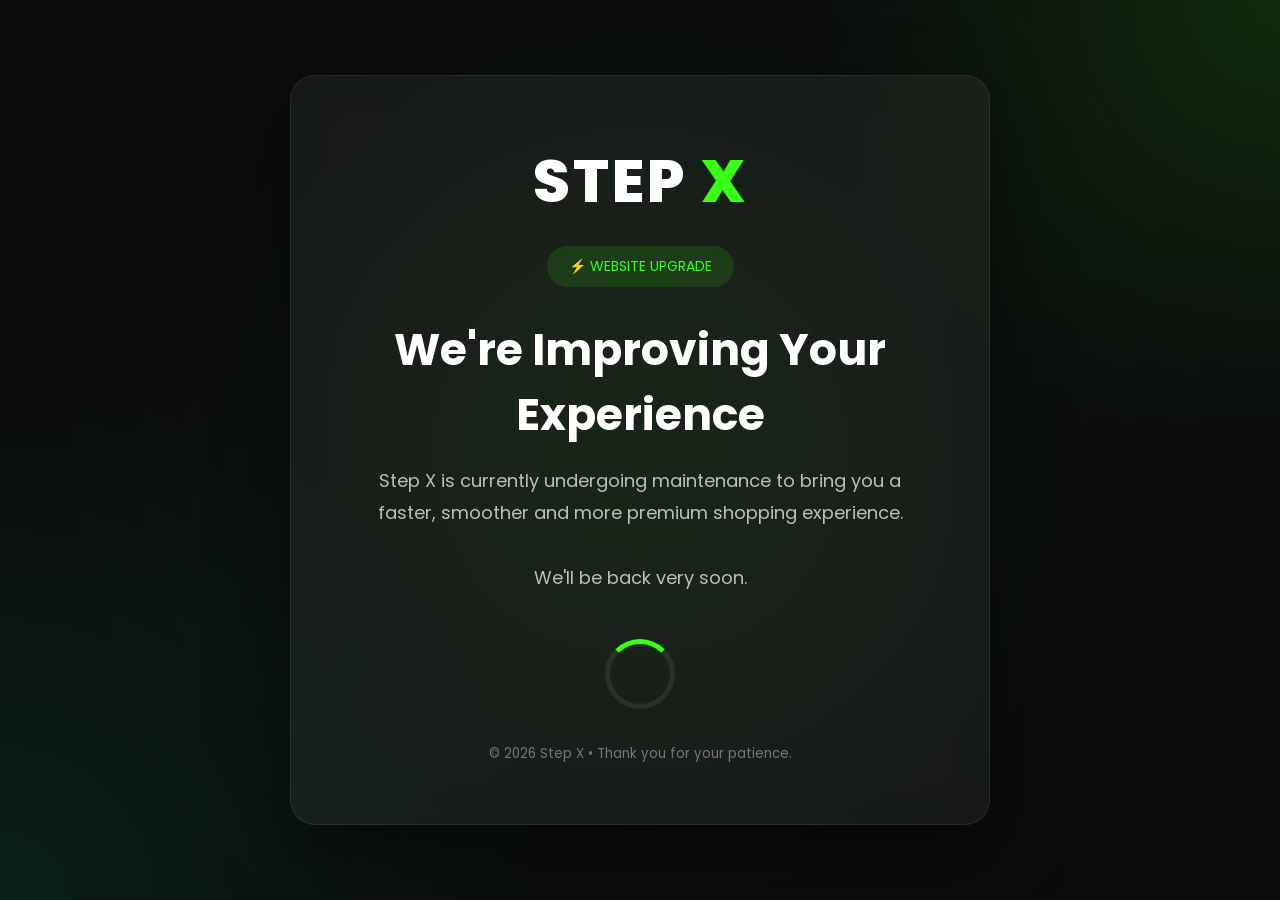
<file: index.html>
<!DOCTYPE html>
<html lang="en">
<head>
<meta charset="UTF-8">
<meta name="viewport" content="width=device-width, initial-scale=1.0">

<title>Step X | Under Maintenance</title>

<link href="https://fonts.googleapis.com/css2?family=Poppins:wght@300;400;600;700;800&display=swap" rel="stylesheet">

<style>

*{
margin:0;
padding:0;
box-sizing:border-box;
}

body{

font-family:Poppins,sans-serif;
background:
radial-gradient(circle at top right,#39ff1420,transparent 30%),
radial-gradient(circle at bottom left,#00ff8815,transparent 35%),
#0b0b0d;

color:white;

display:flex;
justify-content:center;
align-items:center;

height:100vh;
overflow:hidden;

}

.glow{

position:absolute;

width:450px;
height:450px;

background:#39ff14;

filter:blur(180px);

opacity:.15;

border-radius:50%;

animation:pulse 6s infinite ease-in-out;

}

.card{

position:relative;

z-index:2;

text-align:center;

padding:60px;

max-width:700px;

background:rgba(255,255,255,.05);

border:1px solid rgba(255,255,255,.08);

backdrop-filter:blur(20px);

border-radius:25px;

box-shadow:0 30px 80px rgba(0,0,0,.45);

}

.logo{

font-size:60px;
font-weight:800;
letter-spacing:3px;

}

.logo span{

color:#39ff14;

}

.tag{

display:inline-block;

margin-top:20px;

padding:10px 22px;

background:#39ff1420;

border-radius:50px;

color:#39ff14;

font-size:14px;

}

h1{

margin-top:30px;

font-size:44px;

}

p{

margin-top:18px;

line-height:1.8;

font-size:18px;

color:#bdbdbd;

}

.loader{

margin:45px auto 0;

width:70px;
height:70px;

border:5px solid rgba(255,255,255,.08);

border-top:5px solid #39ff14;

border-radius:50%;

animation:spin 1s linear infinite;

}

small{

display:block;

margin-top:35px;

color:#777;

}

@keyframes spin{

to{

transform:rotate(360deg);

}

}

@keyframes pulse{

50%{

transform:scale(1.15);

opacity:.25;

}

}

</style>

</head>

<body>

<div class="glow"></div>

<div class="card">

<div class="logo">
STEP <span>X</span>
</div>

<div class="tag">
⚡ WEBSITE UPGRADE
</div>

<h1>We're Improving Your Experience</h1>

<p>

Step X is currently undergoing maintenance to bring you
a faster, smoother and more premium shopping experience.

<br><br>

We'll be back very soon.

</p>

<div class="loader"></div>

<small>

© 2026 Step X • Thank you for your patience.

</small>

</div>

</body>

</html>
</file>
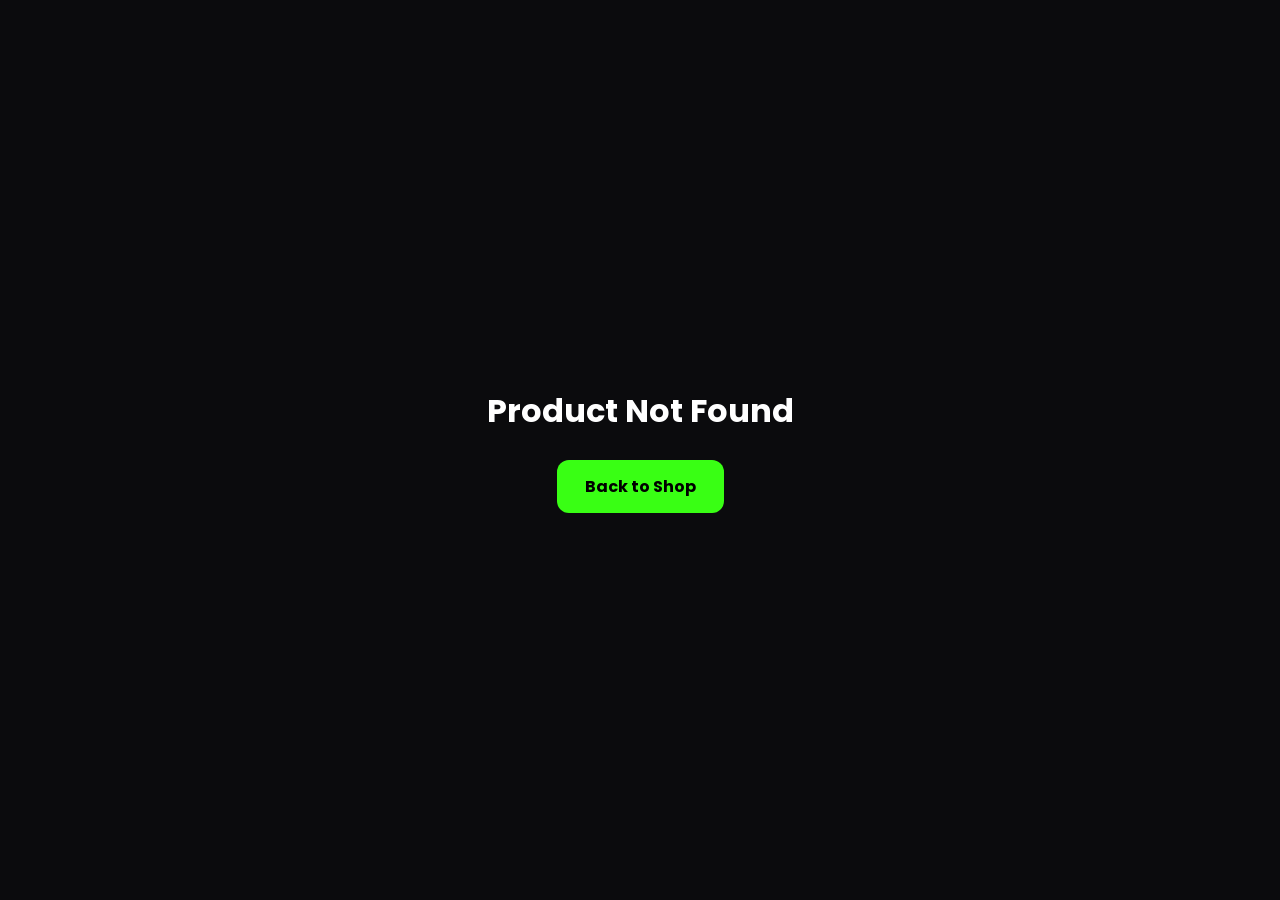
<file: product.html>
<!DOCTYPE html>
<html lang="en">

<head>

<meta charset="UTF-8">

<meta name="viewport" content="width=device-width,initial-scale=1.0">

<title>Step X | Product Details</title>

<link rel="icon" type="image/png" href="favicon.png">

<link href="https://fonts.googleapis.com/css2?family=Poppins:wght@300;400;500;600;700&display=swap" rel="stylesheet">

<style>

:root{

--primary:#39ff14;
--secondary:#121212;
--accent:#ff6b4a;
--light:#1b1b1b;
--text:#ffffff;
--muted:#9ca3af;
--radius:18px;

}

*{

margin:0;
padding:0;
box-sizing:border-box;
font-family:Poppins,sans-serif;

}

body{

background:
radial-gradient(circle at top right,rgba(57,255,20,.05),transparent 35%),
radial-gradient(circle at bottom left,rgba(255,107,74,.05),transparent 35%),
#0b0b0d;

color:white;

overflow-x:hidden;

}

a{

text-decoration:none;
color:inherit;

}

header{

position:sticky;

top:0;

z-index:999;

background:rgba(15,15,15,.75);

backdrop-filter:blur(14px);

border-bottom:1px solid rgba(255,255,255,.06);

}

nav{

max-width:1300px;

margin:auto;

padding:18px 30px;

display:flex;

align-items:center;

justify-content:space-between;

}

.logo{

font-size:30px;

font-weight:700;

display:flex;

align-items:center;

gap:10px;

}

.logo span{

color:var(--primary);

}

.backBtn{

padding:12px 24px;

background:var(--primary);

border-radius:50px;

color:#111;

font-weight:600;

transition:.3s;

}

.backBtn:hover{

transform:translateY(-2px);

}

.wrapper{

max-width:1350px;

margin:auto;

padding:60px 25px;

display:grid;

grid-template-columns:110px 1fr 1fr;

gap:45px;

}

.gallery{

display:flex;

flex-direction:column;

gap:18px;

}

.thumb{

height:95px;

border-radius:16px;

overflow:hidden;

background:#181818;

cursor:pointer;

border:2px solid transparent;

transition:.3s;

}

.thumb:hover{

border-color:var(--primary);

}

.thumb img{

width:100%;

height:100%;

object-fit:cover;

}

.preview{
    background:#181818;
    border-radius:25px;
    display:flex;
    align-items:center;
    justify-content:center;
    padding:20px;
    height:fit-content;
}

.preview img{
    width:100%;
    height:520px;
    object-fit:cover;
    transition:.35s;
    cursor:zoom-in;
}

.preview img:hover{

transform:scale(1.08);

}

.info{

display:flex;

flex-direction:column;

}

.badge{

display:inline-block;

padding:8px 18px;

background:var(--primary);

color:#111;

font-size:13px;

font-weight:700;

border-radius:30px;

width:max-content;

margin-bottom:20px;

}

.title{

font-size:48px;

font-weight:700;

line-height:1.2;

margin-bottom:15px;

}

.rating{

display:flex;

align-items:center;

gap:10px;

margin-bottom:20px;

}

.rating .star{

color:gold;

font-size:20px;

}

.price{

font-size:46px;

font-weight:700;

color:var(--primary);

margin-bottom:5px;

}

.oldPrice{

color:#888;

font-size:22px;

text-decoration:line-through;

margin-left:15px;

}

.discount{

margin-left:15px;

font-size:22px;

font-weight:700;

color:var(--accent);

}

.desc{

margin-top:25px;

line-height:1.9;

color:#bdbdbd;

font-size:17px;

}

.features{

margin-top:35px;

display:grid;

grid-template-columns:repeat(2,1fr);

gap:15px;

}

.feature{

background:#181818;

padding:18px;

border-radius:16px;

}

.feature h3{

font-size:17px;

margin-bottom:8px;

}

.feature p{

color:#999;

font-size:14px;

}
  .sizeTitle{

margin-top:40px;

margin-bottom:15px;

font-size:18px;

font-weight:600;

}

.sizes{

display:flex;

gap:15px;

flex-wrap:wrap;

}

.size{

width:60px;

height:60px;

background:#181818;

border:2px solid rgba(255,255,255,.08);

display:flex;

align-items:center;

justify-content:center;

border-radius:14px;

cursor:pointer;

transition:.3s;

font-weight:600;

}

.size:hover,
.size.active{

background:var(--primary);

color:#111;

border-color:var(--primary);

}

.buttons{

margin-top:35px;

display:flex;

gap:18px;

}

.buyBtn{

flex:1;

padding:18px;

border:none;

border-radius:16px;

background:var(--primary);

color:#111;

font-size:18px;

font-weight:700;

cursor:pointer;

transition:.3s;

}

.buyBtn:hover{

transform:translateY(-4px);

}

.cartBtn{

flex:1;

padding:18px;

border-radius:16px;

border:2px solid var(--primary);

background:transparent;

color:var(--primary);

font-size:18px;

font-weight:700;

cursor:pointer;

transition:.3s;

}

.cartBtn:hover{

background:var(--primary);

color:#111;

}

.delivery{

margin-top:35px;

background:#181818;

padding:22px;

border-radius:18px;

line-height:2;

color:#bbb;

}

.delivery b{

color:var(--primary);

}

.related{

max-width:1350px;

margin:auto;

padding:40px 25px 90px;

}

.related h2{

font-size:34px;

margin-bottom:35px;

}

.relatedGrid{

display:grid;

grid-template-columns:repeat(auto-fit,minmax(260px,1fr));

gap:25px;

}

.relatedCard{

background:#181818;

border-radius:18px;

overflow:hidden;

cursor:pointer;

transition:.35s;

}

.relatedCard:hover{

transform:translateY(-8px);

box-shadow:0 20px 45px rgba(0,0,0,.4);

}

.relatedCard img{

width:100%;

height:240px;

object-fit:cover;

}

.relatedInfo{

padding:18px;

}

.relatedInfo h3{

font-size:18px;

margin-bottom:8px;

}

.relatedInfo p{

font-size:22px;

font-weight:700;

color:var(--primary);

}

footer{

margin-top:60px;

padding:40px;

text-align:center;

border-top:1px solid rgba(255,255,255,.08);

color:#777;

}

@media(max-width:1100px){

.wrapper{

grid-template-columns:1fr;

}

.gallery{

flex-direction:row;

flex-wrap:wrap;

justify-content:center;

}

.preview{

min-height:420px;

}

}

@media(max-width:768px){

nav{

padding:16px;

}

.logo{

font-size:24px;

}

.wrapper{

padding:25px 18px;

}

.title{

font-size:34px;

}

.price{

font-size:34px;

}

.features{

grid-template-columns:1fr;

}

.buttons{

flex-direction:column;

}

.related h2{

font-size:28px;

}

}

</style>

</head>
  <body>

<header>
<nav>

<div class="logo">
Step <span>X</span>
</div>

<a href="index.html" class="backBtn">← Back to Shop</a>

</nav>
</header>

<div class="wrapper">

<div class="gallery" id="thumbs">

</div>

<div class="preview">

<img id="mainImage" src="" alt="Product">

</div>

<div class="info">

<div class="badge" id="badge">
Best Seller
</div>

<h1 class="title" id="title">
Loading...
</h1>

<div class="rating">

<div class="star">
★★★★★
</div>

<span>4.8 (2,540 Reviews)</span>

</div>

<div>

<span class="price" id="price">
₹0
</span>

<span class="oldPrice" id="oldPrice">
</span>

<span class="discount" id="discount">
</span>

</div>

<p class="desc" id="desc">
Loading...
</p>

<div class="features">

<div class="feature">

<h3>Premium Quality</h3>

<p>Comfortable all day wear.</p>

</div>

<div class="feature">

<h3>Free Shipping</h3>

<p>Across India.</p>

</div>

<div class="feature">

<h3>Easy Returns</h3>

<p>7 Days replacement.</p>

</div>

<div class="feature">

<h3>Secure Payment</h3>

<p>100% Safe Checkout.</p>

</div>

</div>

<h3 class="sizeTitle">
Select Size
</h3>

<div class="sizes">

<div class="size active">6</div>

<div class="size">7</div>

<div class="size">8</div>

<div class="size">9</div>

<div class="size">10</div>

</div>

<div class="buttons">

<button class="buyBtn">

Buy Now

</button>

<button class="cartBtn" id="addCartBtn">

Add to Cart

</button>

</div>

<div class="delivery">

<b>Delivery:</b> 2-5 Business Days
<br><br>

<b>Cash on Delivery:</b> Available

<br><br>

<b>Warranty:</b> 30 Days

</div>

</div>

</div>

<section class="related">

<h2>Related Products</h2>

<div class="relatedGrid" id="relatedProducts">

</div>

</section>

<footer>

© 2026 Step X. All Rights Reserved.

</footer>

<script>
  // ================================
// STEP X PRODUCT PAGE (PART 4A)
// ================================

// IMPORTANT:
const products = [
      { id: 1,category: "men",name: "Cloud Slide", desc: "Ultra-soft cushioned slides", price: 319, oldPrice: 350, img: "https://plus.unsplash.com/premium_vector-1756045319838-d5e607ca2ce9?q=80&w=735&auto=format&fit=crop&ixlib=rb-4.1.0&ixid=M3wxMjA3fDB8MHxwaG90by1wYWdlfHx8fGVufDB8fHx8fA%3D%3D", badge: "Best Seller" },
      { id: 2,category: "men",name: "Cork Classic", desc: "Natural cork footbed, leather straps", price: 236, oldPrice: 345, img: "https://plus.unsplash.com/premium_vector-1756045319838-d5e607ca2ce9?q=80&w=735&auto=format&fit=crop&ixlib=rb-4.1.0&ixid=M3wxMjA3fDB8MHxwaG90by1wYWdlfHx8fGVufDB8fHx8fA%3D%3D", badge: null },
      { id: 3,category: "women",name: "Everyday Thong {Coming Soon}", desc: "Minimalist comfort for daily wear", price: 0, oldPrice: 0, img: "https://plus.unsplash.com/premium_vector-1756045319838-d5e607ca2ce9?q=80&w=735&auto=format&fit=crop&ixlib=rb-4.1.0&ixid=M3wxMjA3fDB8MHxwaG90by1wYWdlfHx8fGVufDB8fHx8fA%3D%3D", badge: "Sale" },
      { id: 4,category:"sport",name: "Sport Flip {Coming Soon}", desc: "Athletic support & breathability", price: 0, oldPrice: 0, img: "https://plus.unsplash.com/premium_vector-1756045319838-d5e607ca2ce9?q=80&w=735&auto=format&fit=crop&ixlib=rb-4.1.0&ixid=M3wxMjA3fDB8MHxwaG90by1wYWdlfHx8fGVufDB8fHx8fA%3D%3D", badge: "New" },
      { id: 5,category:"women",name: "Fuzzy Home {Coming Soon}", desc: "Plush faux-fur indoor slippers", price: 0, oldPrice: 0, img: "https://plus.unsplash.com/premium_vector-1756045319838-d5e607ca2ce9?q=80&w=735&auto=format&fit=crop&ixlib=rb-4.1.0&ixid=M3wxMjA3fDB8MHxwaG90by1wYWdlfHx8fGVufDB8fHx8fA%3D%3D", badge: null },
      { id: 6,category:"women",name: "Woven Sandal {Coming Soon}", desc: "Handwoven straps, EVA sole", price: 0, oldPrice: 0, img: "https://plus.unsplash.com/premium_vector-1756045319838-d5e607ca2ce9?q=80&w=735&auto=format&fit=crop&ixlib=rb-4.1.0&ixid=M3wxMjA3fDB8MHxwaG90by1wYWdlfHx8fGVufDB8fHx8fA%3D%3D", badge: null },
      { id: 7,category:"kids",name: "Kids Dino", desc: "Fun dinosaur-themed comfort", price: 340, oldPrice: 390, img: "https://plus.unsplash.com/premium_vector-1756045319838-d5e607ca2ce9?q=80&w=735&auto=format&fit=crop&ixlib=rb-4.1.0&ixid=M3wxMjA3fDB8MHxwaG90by1wYWdlfHx8fGVufDB8fHx8fA%3D%3D", badge: null },
      { id: 8,category: "men",name: "Luxe Leather", desc: "Full-grain leather, memory foam", price: 495, oldPrice: 520, img: "https://plus.unsplash.com/premium_vector-1756045319838-d5e607ca2ce9?q=80&w=735&auto=format&fit=crop&ixlib=rb-4.1.0&ixid=M3wxMjA3fDB8MHxwaG90by1wYWdlfHx8fGVufDB8fHx8fA%3D%3D", badge: "Premium" },
    ];

const params = new URLSearchParams(window.location.search);
const productId = Number(params.get("id"));

const product = products.find(p => p.id === productId);

if (!product) {
    document.body.innerHTML = `
        <div style="
        min-height:100vh;
        display:flex;
        justify-content:center;
        align-items:center;
        flex-direction:column;
        background:#0b0b0d;
        color:white;
        font-family:Poppins,sans-serif;">
            <h1>Product Not Found</h1>
            <br>
            <a href="index.html"
            style="
            color:black;
            background:#39ff14;
            padding:14px 28px;
            border-radius:12px;
            text-decoration:none;
            font-weight:bold;">
            Back to Shop
            </a>
        </div>
    `;
    throw new Error("Invalid Product");
}

const title = document.getElementById("title");
const desc = document.getElementById("desc");
const price = document.getElementById("price");
const oldPrice = document.getElementById("oldPrice");
const discount = document.getElementById("discount");
const badge = document.getElementById("badge");
const mainImage = document.getElementById("mainImage");
const thumbs = document.getElementById("thumbs");

title.textContent = product.name;
desc.textContent = product.desc;
price.textContent = "₹" + product.price;
oldPrice.textContent = "₹" + product.oldPrice;
badge.textContent = product.badge || "Premium";

const off = Math.round(
((product.oldPrice - product.price) / product.oldPrice) * 100
);

discount.textContent = off + "% OFF";

mainImage.src = product.img;

const gallery = [
    "images/slipper1.jpg",
    "images/slipper2.jpg",
    "images/slipper3.jpg",
    "images/slipper4.jpg"
];

gallery.forEach(image=>{

const box=document.createElement("div");

box.className="thumb";

box.innerHTML=`
<img src="${image}">
`;

box.onclick=()=>{

mainImage.src=image;

};

thumbs.appendChild(box);

});

document.title = product.name + " | Step X";
    
let selectedSize = "6";
    
// Size selector

document.querySelectorAll(".size").forEach(btn=>{

    btn.onclick=()=>{

        document.querySelectorAll(".size")
        .forEach(s=>s.classList.remove("active"));

        btn.classList.add("active");

        selectedSize = btn.textContent;

    };

});

// ======================
// Continue in Part 4B...
// ======================
  // ==========================
// ADD TO CART
// ==========================

const cartBtn = document.getElementById("addCartBtn");

cartBtn.onclick = () => {

    let cart = JSON.parse(localStorage.getItem("cart")) || [];

    const exists = cart.find(item => item.id === product.id);

    if (!exists) {

        cart.push({
    ...product,
    size: selectedSize,
    qty:1
});

    } else {

        exists.qty++;

    }

    localStorage.setItem(
    "cart",
    JSON.stringify(cart)
    );

    cartBtn.innerHTML = "✓ Added";

    setTimeout(() => {

        cartBtn.innerHTML = "Add to Cart";

    },1500);

};

// ==========================
// BUY NOW
// ==========================

document.querySelector(".buyBtn").onclick = () => {

    const checkoutCart = [
    {
        ...product,
        size: selectedSize,
        qty:1
    }
];

localStorage.setItem("cart", JSON.stringify(checkoutCart));

window.location.href = "checkout.html";

};

// ==========================
// RELATED PRODUCTS
// ==========================

const related = document.getElementById("relatedProducts");

products
.filter(p => p.category === product.category && p.id !== product.id)
.slice(0,4)
.forEach(item=>{

const card=document.createElement("div");

card.className="relatedCard";

card.onclick=()=>{

window.location.href=
`product.html?id=${item.id}`;

};

card.innerHTML=`

<img src="${item.img}">

<div class="relatedInfo">

<h3>${item.name}</h3>

<p>₹${item.price}</p>

</div>

`;

related.appendChild(card);

});

// ==========================
// IMAGE ZOOM
// ==========================

mainImage.addEventListener("mousemove",()=>{

mainImage.style.transform="scale(1.15)";

});

mainImage.addEventListener("mouseleave",()=>{

mainImage.style.transform="scale(1)";

});

// ==========================
// END
// ==========================

</script>

</body>

</html>
</file>
